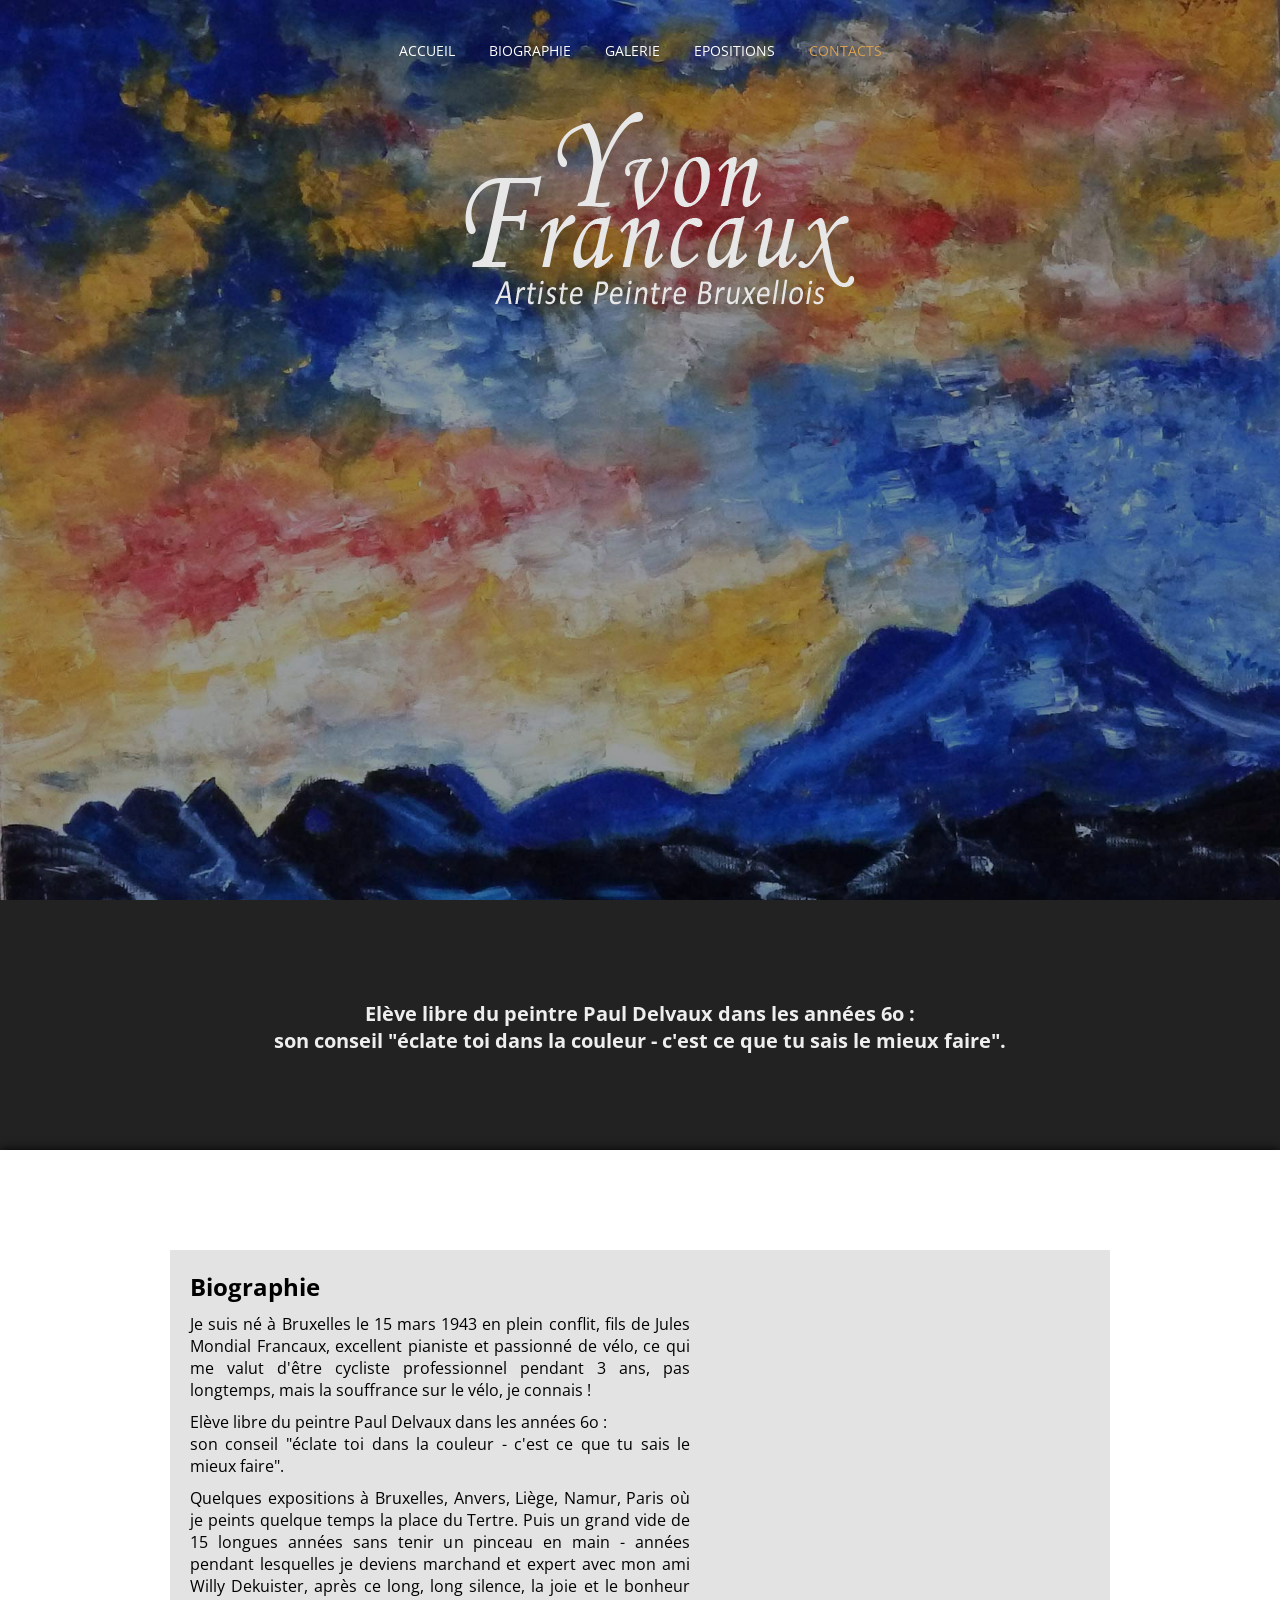
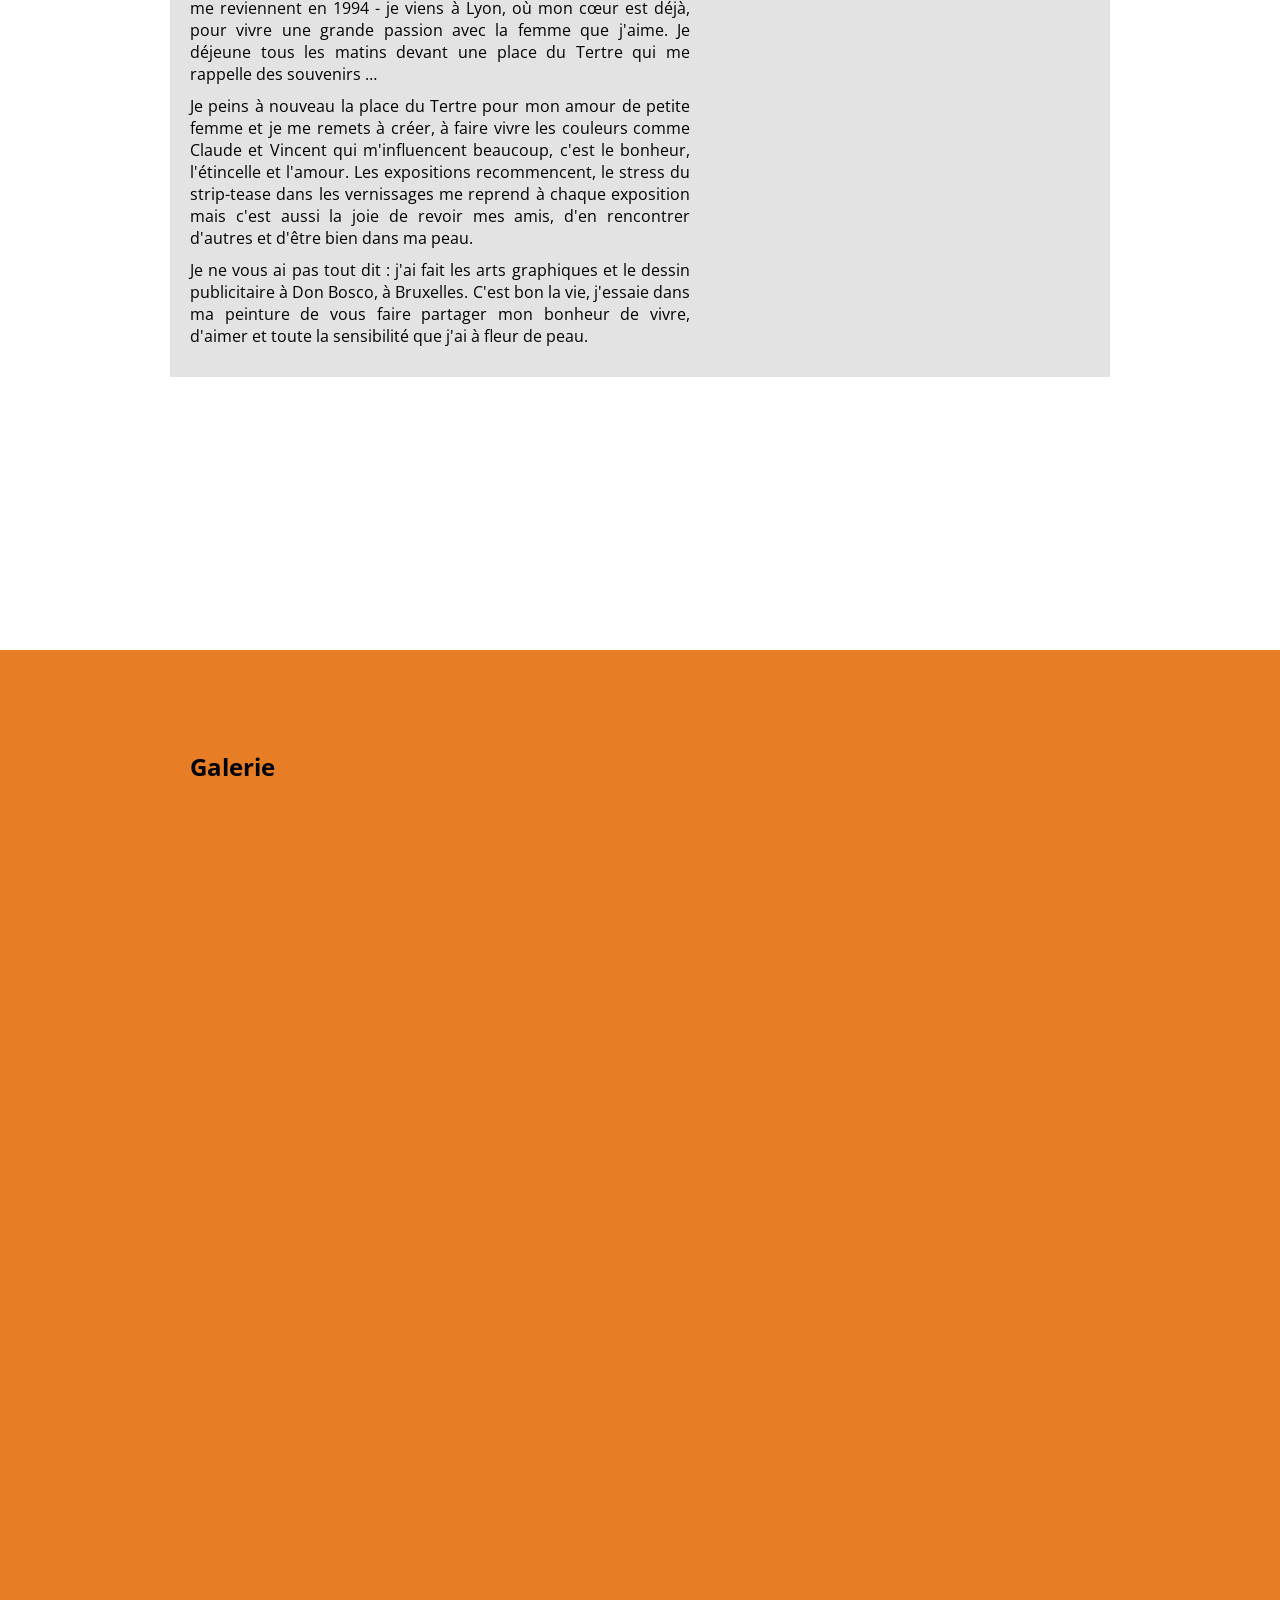
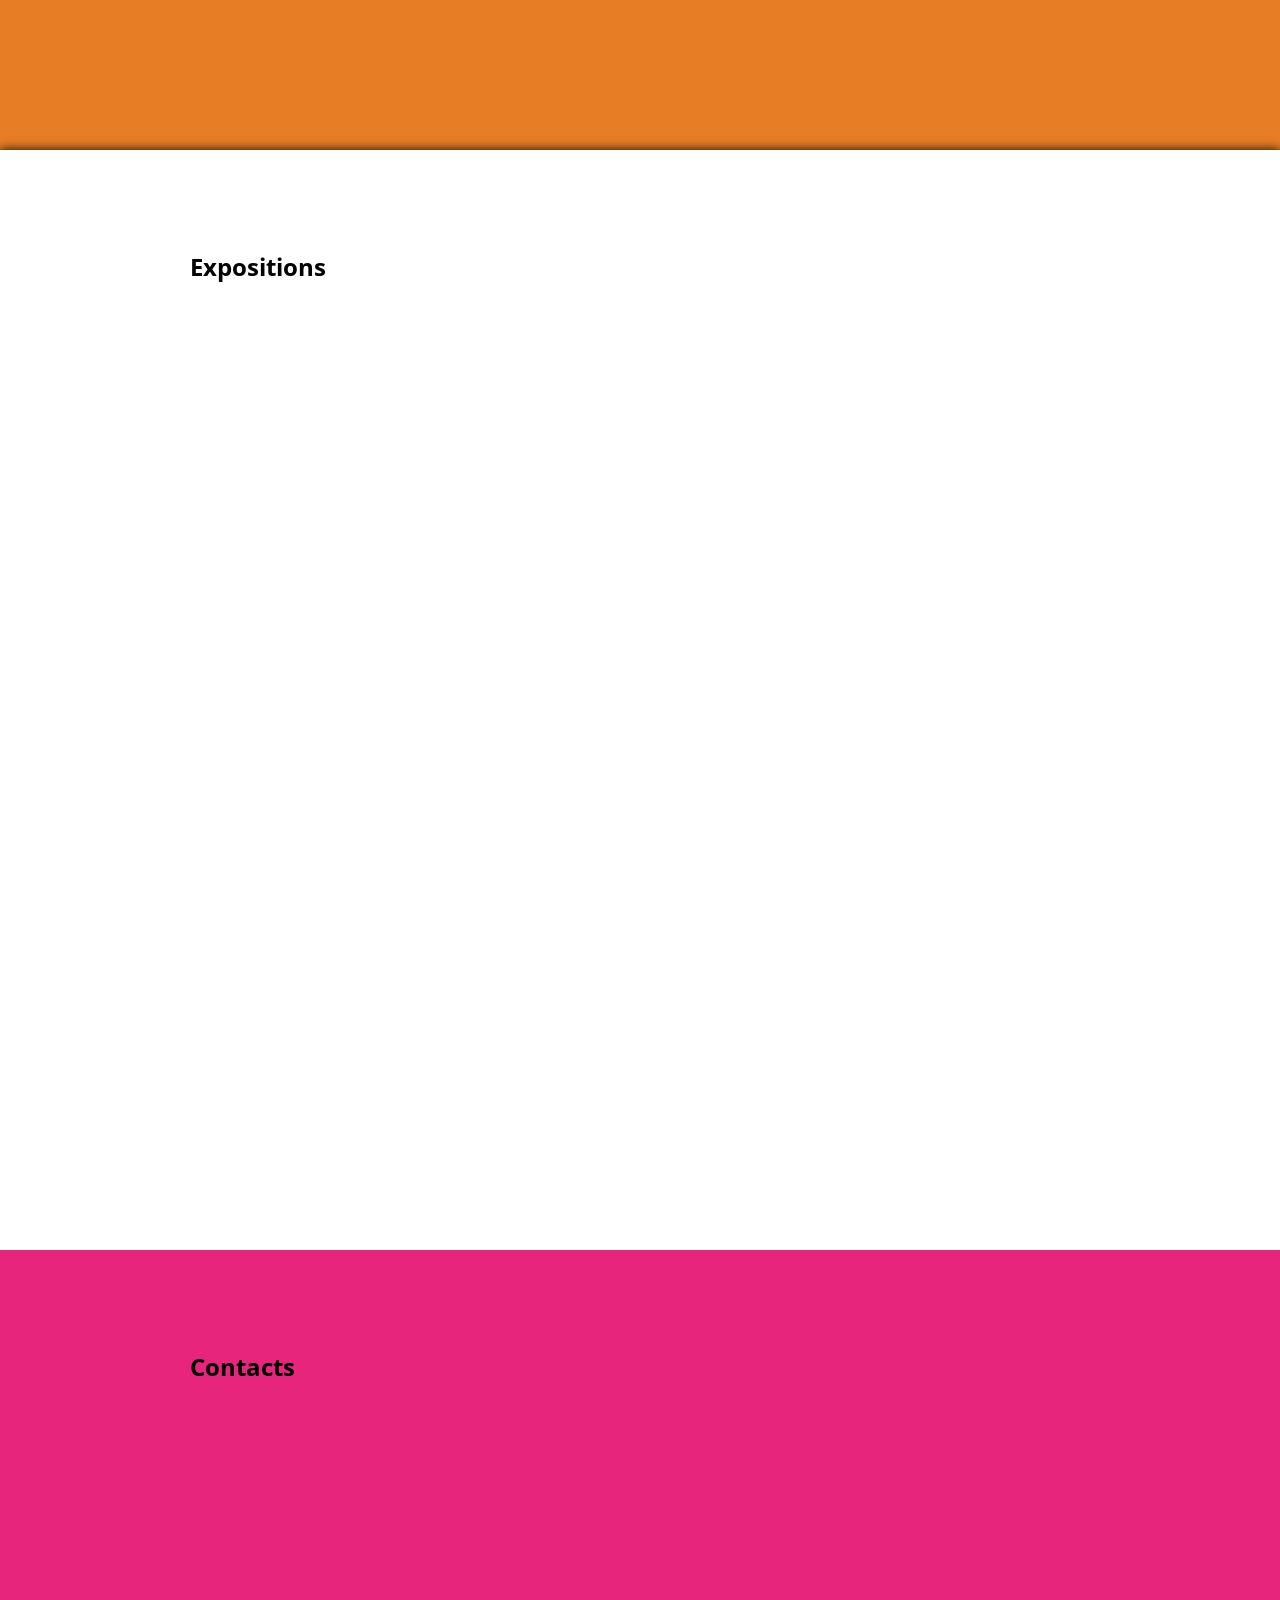
<file: tests yvon/index.html>
<!DOCTYPE html>
<html>
<head>
	<meta charset="UTF-8">
	<title>Extensive Background</title>
	<link href='http://fonts.googleapis.com/css?family=Open+Sans:400,300,600' rel='stylesheet' type='text/css'>
	<link rel="stylesheet" href="css/style.css">
</head>
<body>
		
	<nav class="navbar full" id="navbar">
		<div class="container">
			
			<div class="navbar-menu">
				<a href="#accueil" id="accueil-link">accueil</a>
				<a href="#biographie" id="biographie-link">biographie</a>
				<a href="#galerie" id="galerie-link">galerie</a>
				<a href="#expositions" id="expositions-link">epositions</a>
				<a href="#contacts" id="contacts-link">contacts</a>
			</div>
			<a href="#" >
				<div class="logo"></div>
			</a>

		</div>
	</nav>

	<header id="cover">
		<div class="bg-cover"></div>
	</header>

	<section class="content" id="accueil">
		<div class="container">
			<p style="">
				Elève libre du peintre Paul Delvaux dans les années 6o : <br>
				son conseil "éclate toi dans la couleur - c'est ce que tu sais le mieux faire".
			</p>
		</div>
	</section>
	<section class="content" id="biographie">
		<div class="container">
			<h1>Biographie</h1>
			<p>
				Je suis né à Bruxelles le 15 mars 1943 en plein conflit, fils de Jules Mondial Francaux, excellent pianiste et passionné de vélo, ce qui me valut d'être cycliste professionnel pendant 3 ans, pas longtemps, mais la souffrance sur le vélo, je connais !
			</p>
			<p>
				Elève libre du peintre Paul Delvaux dans les années 6o : <br>
				son conseil "éclate toi dans la couleur - c'est ce que tu sais le mieux faire".
			</p>
			<p>
				Quelques expositions à Bruxelles, Anvers, Liège, Namur, Paris où je peints quelque temps la place du Tertre. Puis un grand vide de 15 longues années sans tenir un pinceau en main - années pendant lesquelles je deviens marchand et expert avec mon ami Willy Dekuister, après ce long, long silence, la joie et le bonheur me reviennent en 1994 - je viens à Lyon, où mon cœur est déjà, pour vivre une grande passion avec la femme que j'aime. Je déjeune tous les matins devant une place du Tertre qui me rappelle des souvenirs …
			</p>
			<p>
				Je peins à nouveau la place du Tertre pour mon amour de petite femme et je me remets à créer, à faire vivre les couleurs comme Claude et Vincent qui m'influencent beaucoup, c'est le bonheur, l'étincelle et l'amour. Les expositions recommencent, le stress du strip-tease dans les vernissages me reprend à chaque exposition mais c'est aussi la joie de revoir mes amis, d'en rencontrer d'autres et d'être bien dans ma peau.
			</p>
			<p>
				Je ne vous ai pas tout dit : j'ai fait les arts graphiques et le dessin publicitaire à Don Bosco, à Bruxelles.
				C'est bon la vie, j'essaie dans ma peinture de vous faire partager mon bonheur de vivre, d'aimer et toute la sensibilité que j'ai à fleur de peau.
			</p>
		</div>
	</section>
	<section class="content" id="galerie">
		<div class="container">
			<h1>Galerie</h1>
		</div>
	</section>
	<section class="content" id="expositions">
		<div class="container">
			<h1>Expositions</h1>
		</div>
	</section>
	<section class="content" id="contacts">
		<div class="container">
			<h1>Contacts</h1>
		</div>
	</section>


<!-- LIBRARIES -->
	<script type="text/javascript" src="https://ajax.googleapis.com/ajax/libs/jquery/2.1.3/jquery.min.js"></script>
	<script type="text/javascript" src="js/jQuery-Parallax-master/scripts/jquery.parallax-1.1.3.js"></script>
<!-- SCRIPTS -->
	<script type="text/javascript" src="js/app.js"></script>
	
</body>
</html>
</file>
<file: tests yvon/css/style.css>
/*************************************
**************** NAVBAR **************
*************************************/


* {padding: 0;margin: 0;}

html  {
	margin: 0;padding: 0;
	
}

body {
	font-family: Open sans, helvetica;
}

.container {
	max-width: 900px;
	margin: auto;
}

.content {
	height: 1000px;
	padding-top: 100px;
}

#accueil {
	background: #716861;
	background: #222;
	height: 150px;
	font-size: 20px;
	text-align:center;
	font-weight: bold;
	color: #EEE;
}

#galerie {
	background: #E77D25;
}
#biographie {
	background: url(../img/min/bg1.jpg) center 0 no-repeat fixed;
	-webkit-box-shadow: 0 0 10px #000;
	        box-shadow: 0 0 10px #000;
    background-size : cover;
}
	#biographie .container { 
		background-color: rgba(200, 200, 200, 0.5);
		padding: 20px;
	}
		#biographie .container p {
			width: 500px;
			text-align: justify;
			margin: 10px 0; 
		}

#contacts {
	background: #E7257D;
}

#expositions {
	background: url(../img/min/bg3.jpg) center 0 no-repeat fixed;
	-webkit-box-shadow: 0 0 10px #000;
	        box-shadow: 0 0 10px #000;
    background-size : cover;
}




/*************************************
**************** HEADER **************
*************************************/

header {
	background: url(../img/min/bg2.jpg) center 0 no-repeat fixed;
	-webkit-background-size : cover;
			background-size : cover;
}


header .bg-cover {
	position : absolute;
	right: 0;
	left:0;
	bottom:0;
	z-index: 1;
	height: 100%;
	
	background-color: rgba(0,5,8,0.4);
}



/*************************************
**************** NAVBAR **************
*************************************/


.navbar {
	position:fixed;
	top: 0;
	left:0;
	right: 0;
	z-index: 2;
	
	-webkit-transition: all 1s;
	transition: all 1s;
}

.navbar.full .logo {
	background: url(../img/yvon-logo.png) center 0 no-repeat;
	background-size:456px 241px;
	width: 456px; height: 241px;
	margin: 0 auto;
	z-index: 2;
	-webkit-transition: all 0.5s;
		transition: all 0.5s;
}

.navbar.shrink .logo {
	/* background: url(../img/yvon-logo-min.png) center 0 no-repeat;
	background-size:206px 92px;
	width: 206px; height: 92px;
	 */
	background: url(../img/yvon-logo-min2.png) center 0 no-repeat;
	background-size:112px 50px;
	width: 112px; height: 50px;
	
	background-size:cover;
	float: left;
	z-index: 2;
	position: fixed;
	top: 10px;
	-webkit-transition: all 0.5s;
		transition: all 0.5s;
}


.navbar.full {
	height: 400px;
	line-height: 100px;
}

.navbar-logo {
	float: left;	
}
	.navbar.full .navbar-logo img {
		width: 100px;
		-webkit-transition: all 0.5s;
		transition: all 0.5s;
	}

.navbar.shrink {
	height: 60px;
	line-height: 60px;
	
	background: #222;
}
.navbar.shrink .navbar-logo img{
	width: 50px;
	-webkit-transition: all 0.5s;
	transition: all 0.5s;
}


.navbar.full .navbar-menu {
	overflow: hidden;
	text-align: center;
}

.navbar.shrink .navbar-menu {
	overflow: hidden;
	text-align: right;
}
	.navbar-menu a {
		text-decoration: none;
		text-transform: uppercase;
		font-size: 14px;
		color: #FFF;
		padding: 0 15px;
	}
		.navbar-menu a.active {
			color: #D8A050;
		}
</file>
